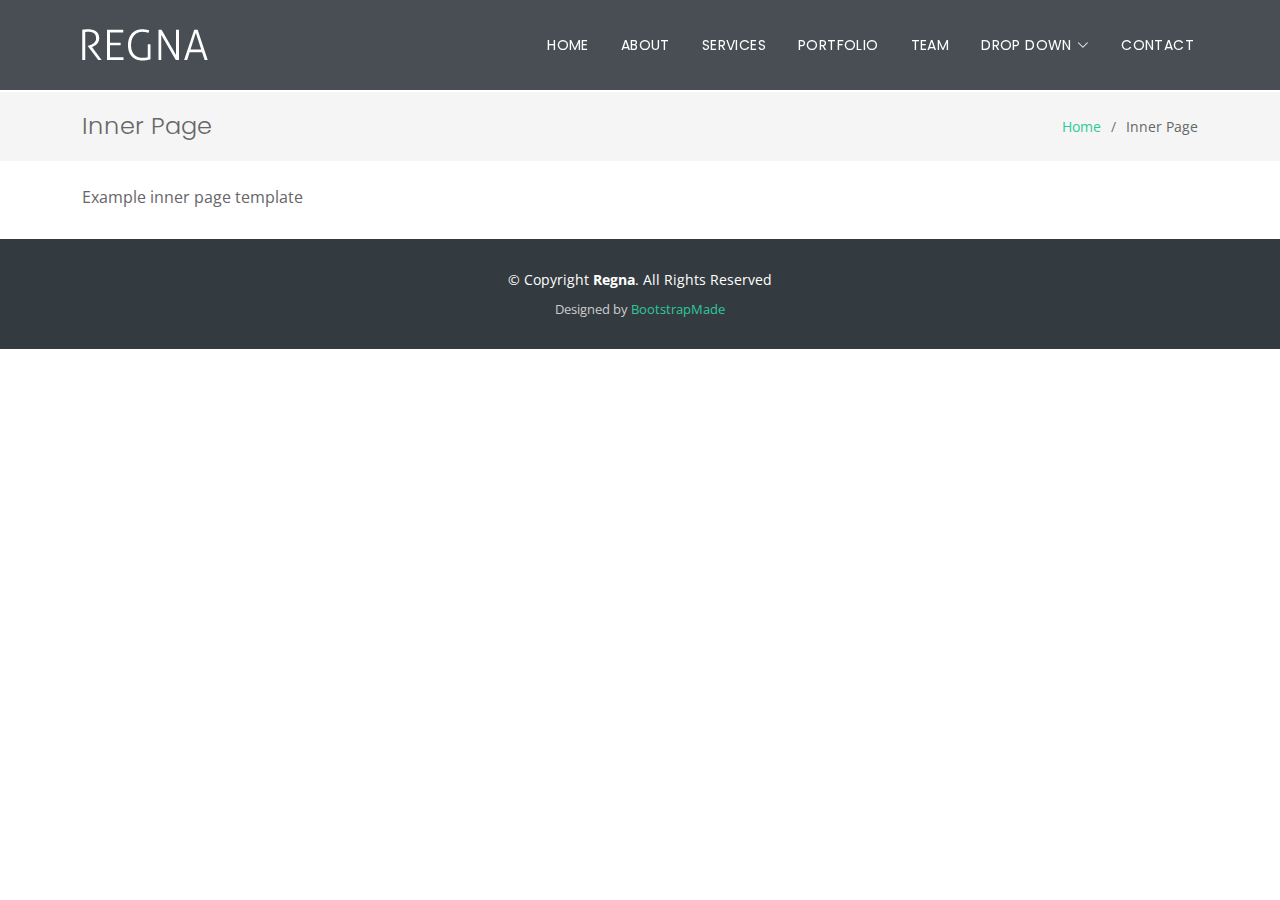
<file: inner-page.html>
<!DOCTYPE html>
<html lang="en">

<head>
  <meta charset="utf-8">
  <meta content="width=device-width, initial-scale=1.0" name="viewport">

  <title>Inner Page - Regna Bootstrap Template</title>
  <meta content="" name="description">
  <meta content="" name="keywords">

  <!-- Favicons -->
  <link href="assets/img/favicon.png" rel="icon">
  <link href="assets/img/apple-touch-icon.png" rel="apple-touch-icon">

  <!-- Google Fonts -->
  <link href="https://fonts.googleapis.com/css?family=Open+Sans:300,300i,400,400i,700,700i|Poppins:300,400,500,700" rel="stylesheet">

  <!-- Vendor CSS Files -->
  <link href="assets/vendor/aos/aos.css" rel="stylesheet">
  <link href="assets/vendor/bootstrap/css/bootstrap.min.css" rel="stylesheet">
  <link href="assets/vendor/bootstrap-icons/bootstrap-icons.css" rel="stylesheet">
  <link href="assets/vendor/boxicons/css/boxicons.min.css" rel="stylesheet">
  <link href="assets/vendor/glightbox/css/glightbox.min.css" rel="stylesheet">
  <link href="assets/vendor/swiper/swiper-bundle.min.css" rel="stylesheet">

  <!-- Template Main CSS File -->
  <link href="assets/css/style.css" rel="stylesheet">

  <!-- =======================================================
  * Template Name: Regna
  * Updated: Mar 09 2023 with Bootstrap v5.2.3
  * Template URL: https://bootstrapmade.com/regna-bootstrap-onepage-template/
  * Author: BootstrapMade.com
  * License: https://bootstrapmade.com/license/
  ======================================================== -->
</head>

<body>

  <!-- ======= Header ======= -->
  <header id="header" class="fixed-top d-flex align-items-center ">
    <div class="container d-flex justify-content-between align-items-center">

      <div id="logo">
        <a href="index.html"><img src="assets/img/logo.png" alt=""></a>
        <!-- Uncomment below if you prefer to use a text logo -->
        <!--<h1><a href="index.html">Regna</a></h1>-->
      </div>

      <nav id="navbar" class="navbar">
        <ul>
          <li><a class="nav-link scrollto " href="#hero">Home</a></li>
          <li><a class="nav-link scrollto" href="#about">About</a></li>
          <li><a class="nav-link scrollto" href="#services">Services</a></li>
          <li><a class="nav-link scrollto " href="#portfolio">Portfolio</a></li>
          <li><a class="nav-link scrollto" href="#team">Team</a></li>
          <li class="dropdown"><a href="#"><span>Drop Down</span> <i class="bi bi-chevron-down"></i></a>
            <ul>
              <li><a href="#">Drop Down 1</a></li>
              <li class="dropdown"><a href="#"><span>Deep Drop Down</span> <i class="bi bi-chevron-right"></i></a>
                <ul>
                  <li><a href="#">Deep Drop Down 1</a></li>
                  <li><a href="#">Deep Drop Down 2</a></li>
                  <li><a href="#">Deep Drop Down 3</a></li>
                  <li><a href="#">Deep Drop Down 4</a></li>
                  <li><a href="#">Deep Drop Down 5</a></li>
                </ul>
              </li>
              <li><a href="#">Drop Down 2</a></li>
              <li><a href="#">Drop Down 3</a></li>
              <li><a href="#">Drop Down 4</a></li>
            </ul>
          </li>
          <li><a class="nav-link scrollto" href="#contact">Contact</a></li>
        </ul>
        <i class="bi bi-list mobile-nav-toggle"></i>
      </nav><!-- .navbar -->
    </div>
  </header><!-- End Header -->

  <main id="main">

    <!-- ======= Breadcrumbs Section ======= -->
    <section class="breadcrumbs">
      <div class="container">

        <div class="d-flex justify-content-between align-items-center">
          <h2>Inner Page</h2>
          <ol>
            <li><a href="index.html">Home</a></li>
            <li>Inner Page</li>
          </ol>
        </div>

      </div>
    </section><!-- End Breadcrumbs Section -->

    <section class="inner-page pt-4">
      <div class="container">
        <p>
          Example inner page template
        </p>
      </div>
    </section>

  </main><!-- End #main -->

  <!-- ======= Footer ======= -->
  <footer id="footer">
    <div class="footer-top">
      <div class="container">

      </div>
    </div>

    <div class="container">
      <div class="copyright">
        &copy; Copyright <strong>Regna</strong>. All Rights Reserved
      </div>
      <div class="credits">
        <!--
        All the links in the footer should remain intact.
        You can delete the links only if you purchased the pro version.
        Licensing information: https://bootstrapmade.com/license/
        Purchase the pro version with working PHP/AJAX contact form: https://bootstrapmade.com/buy/?theme=Regna
      -->
        Designed by <a href="https://bootstrapmade.com/">BootstrapMade</a>
      </div>
    </div>
  </footer><!-- End Footer -->

  <a href="#" class="back-to-top d-flex align-items-center justify-content-center"><i class="bi bi-arrow-up-short"></i></a>

  <!-- Vendor JS Files -->
  <script src="assets/vendor/purecounter/purecounter_vanilla.js"></script>
  <script src="assets/vendor/aos/aos.js"></script>
  <script src="assets/vendor/bootstrap/js/bootstrap.bundle.min.js"></script>
  <script src="assets/vendor/glightbox/js/glightbox.min.js"></script>
  <script src="assets/vendor/isotope-layout/isotope.pkgd.min.js"></script>
  <script src="assets/vendor/swiper/swiper-bundle.min.js"></script>
  <script src="assets/vendor/php-email-form/validate.js"></script>

  <!-- Template Main JS File -->
  <script src="assets/js/main.js"></script>

</body>

</html>
</file>
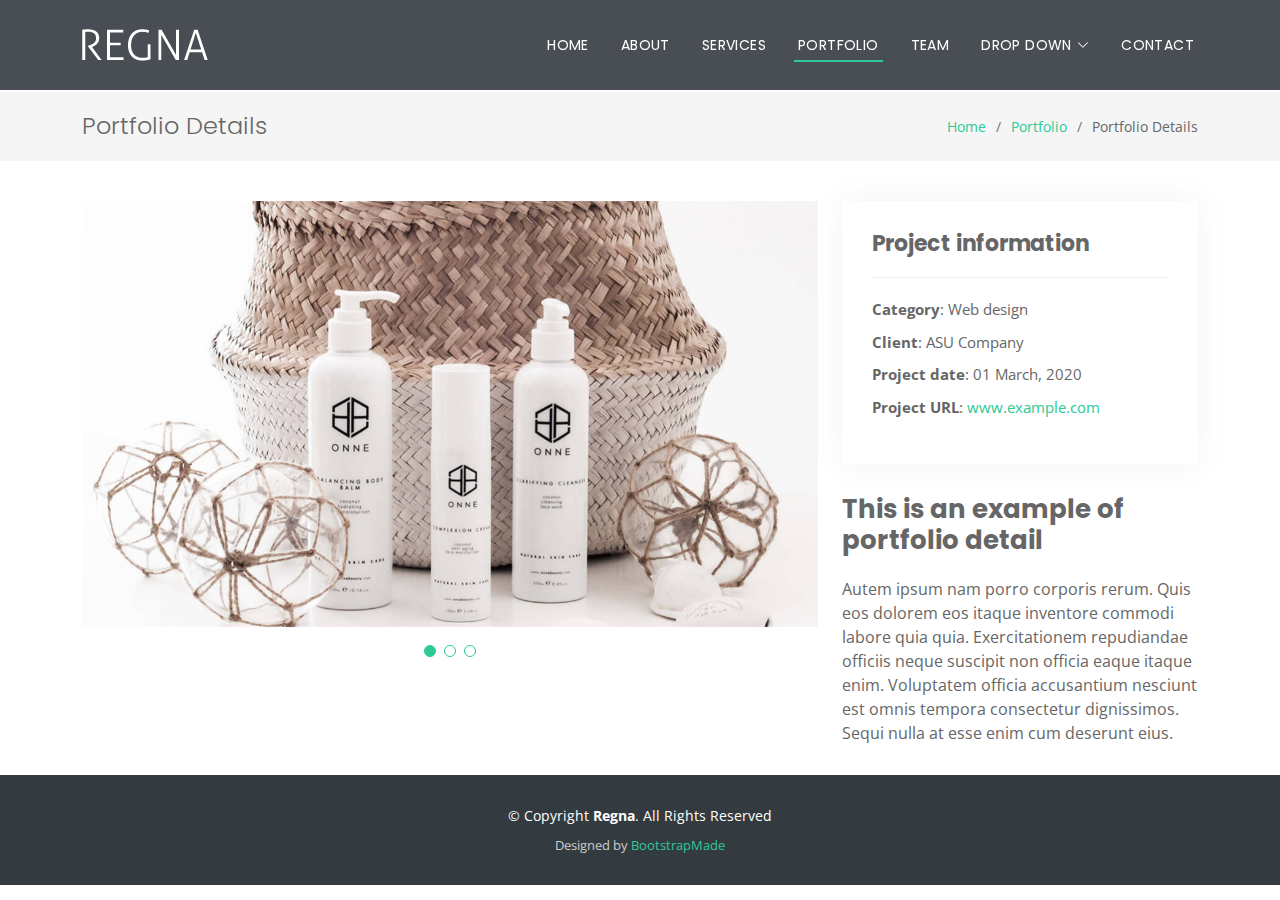
<file: portfolio-details.html>
<!DOCTYPE html>
<html lang="en">

<head>
  <meta charset="utf-8">
  <meta content="width=device-width, initial-scale=1.0" name="viewport">

  <title>Portfolio Details - Regna Bootstrap Template</title>
  <meta content="" name="description">
  <meta content="" name="keywords">

  <!-- Favicons -->
  <link href="assets/img/favicon.png" rel="icon">
  <link href="assets/img/apple-touch-icon.png" rel="apple-touch-icon">

  <!-- Google Fonts -->
  <link href="https://fonts.googleapis.com/css?family=Open+Sans:300,300i,400,400i,700,700i|Poppins:300,400,500,700" rel="stylesheet">

  <!-- Vendor CSS Files -->
  <link href="assets/vendor/aos/aos.css" rel="stylesheet">
  <link href="assets/vendor/bootstrap/css/bootstrap.min.css" rel="stylesheet">
  <link href="assets/vendor/bootstrap-icons/bootstrap-icons.css" rel="stylesheet">
  <link href="assets/vendor/boxicons/css/boxicons.min.css" rel="stylesheet">
  <link href="assets/vendor/glightbox/css/glightbox.min.css" rel="stylesheet">
  <link href="assets/vendor/swiper/swiper-bundle.min.css" rel="stylesheet">

  <!-- Template Main CSS File -->
  <link href="assets/css/style.css" rel="stylesheet">

  <!-- =======================================================
  * Template Name: Regna
  * Updated: Mar 09 2023 with Bootstrap v5.2.3
  * Template URL: https://bootstrapmade.com/regna-bootstrap-onepage-template/
  * Author: BootstrapMade.com
  * License: https://bootstrapmade.com/license/
  ======================================================== -->
</head>

<body>

  <!-- ======= Header ======= -->
  <header id="header" class="fixed-top d-flex align-items-center ">
    <div class="container d-flex justify-content-between align-items-center">

      <div id="logo">
        <a href="index.html"><img src="assets/img/logo.png" alt=""></a>
        <!-- Uncomment below if you prefer to use a text logo -->
        <!--<h1><a href="index.html">Regna</a></h1>-->
      </div>

      <nav id="navbar" class="navbar">
        <ul>
          <li><a class="nav-link scrollto " href="#hero">Home</a></li>
          <li><a class="nav-link scrollto" href="#about">About</a></li>
          <li><a class="nav-link scrollto" href="#services">Services</a></li>
          <li><a class="nav-link scrollto active" href="#portfolio">Portfolio</a></li>
          <li><a class="nav-link scrollto" href="#team">Team</a></li>
          <li class="dropdown"><a href="#"><span>Drop Down</span> <i class="bi bi-chevron-down"></i></a>
            <ul>
              <li><a href="#">Drop Down 1</a></li>
              <li class="dropdown"><a href="#"><span>Deep Drop Down</span> <i class="bi bi-chevron-right"></i></a>
                <ul>
                  <li><a href="#">Deep Drop Down 1</a></li>
                  <li><a href="#">Deep Drop Down 2</a></li>
                  <li><a href="#">Deep Drop Down 3</a></li>
                  <li><a href="#">Deep Drop Down 4</a></li>
                  <li><a href="#">Deep Drop Down 5</a></li>
                </ul>
              </li>
              <li><a href="#">Drop Down 2</a></li>
              <li><a href="#">Drop Down 3</a></li>
              <li><a href="#">Drop Down 4</a></li>
            </ul>
          </li>
          <li><a class="nav-link scrollto" href="#contact">Contact</a></li>
        </ul>
        <i class="bi bi-list mobile-nav-toggle"></i>
      </nav><!-- .navbar -->
    </div>
  </header><!-- End Header -->

  <main id="main">

    <!-- ======= Breadcrumbs Section ======= -->
    <section class="breadcrumbs">
      <div class="container">

        <div class="d-flex justify-content-between align-items-center">
          <h2>Portfolio Details</h2>
          <ol>
            <li><a href="index.html">Home</a></li>
            <li><a href="portfolio.html">Portfolio</a></li>
            <li>Portfolio Details</li>
          </ol>
        </div>

      </div>
    </section><!-- Breadcrumbs Section -->

    <!-- ======= Portfolio Details Section ======= -->
    <section id="portfolio-details" class="portfolio-details">
      <div class="container">

        <div class="row gy-4">

          <div class="col-lg-8">
            <div class="portfolio-details-slider swiper">
              <div class="swiper-wrapper align-items-center">

                <div class="swiper-slide">
                  <img src="assets/img/portfolio/portfolio-details-1.jpg" alt="">
                </div>

                <div class="swiper-slide">
                  <img src="assets/img/portfolio/portfolio-details-2.jpg" alt="">
                </div>

                <div class="swiper-slide">
                  <img src="assets/img/portfolio/portfolio-details-3.jpg" alt="">
                </div>

              </div>
              <div class="swiper-pagination"></div>
            </div>
          </div>

          <div class="col-lg-4">
            <div class="portfolio-info">
              <h3>Project information</h3>
              <ul>
                <li><strong>Category</strong>: Web design</li>
                <li><strong>Client</strong>: ASU Company</li>
                <li><strong>Project date</strong>: 01 March, 2020</li>
                <li><strong>Project URL</strong>: <a href="#">www.example.com</a></li>
              </ul>
            </div>
            <div class="portfolio-description">
              <h2>This is an example of portfolio detail</h2>
              <p>
                Autem ipsum nam porro corporis rerum. Quis eos dolorem eos itaque inventore commodi labore quia quia. Exercitationem repudiandae officiis neque suscipit non officia eaque itaque enim. Voluptatem officia accusantium nesciunt est omnis tempora consectetur dignissimos. Sequi nulla at esse enim cum deserunt eius.
              </p>
            </div>
          </div>

        </div>

      </div>
    </section><!-- End Portfolio Details Section -->

  </main><!-- End #main -->

  <!-- ======= Footer ======= -->
  <footer id="footer">
    <div class="footer-top">
      <div class="container">

      </div>
    </div>

    <div class="container">
      <div class="copyright">
        &copy; Copyright <strong>Regna</strong>. All Rights Reserved
      </div>
      <div class="credits">
        <!--
        All the links in the footer should remain intact.
        You can delete the links only if you purchased the pro version.
        Licensing information: https://bootstrapmade.com/license/
        Purchase the pro version with working PHP/AJAX contact form: https://bootstrapmade.com/buy/?theme=Regna
      -->
        Designed by <a href="https://bootstrapmade.com/">BootstrapMade</a>
      </div>
    </div>
  </footer><!-- End Footer -->

  <a href="#" class="back-to-top d-flex align-items-center justify-content-center"><i class="bi bi-arrow-up-short"></i></a>

  <!-- Vendor JS Files -->
  <script src="assets/vendor/purecounter/purecounter_vanilla.js"></script>
  <script src="assets/vendor/aos/aos.js"></script>
  <script src="assets/vendor/bootstrap/js/bootstrap.bundle.min.js"></script>
  <script src="assets/vendor/glightbox/js/glightbox.min.js"></script>
  <script src="assets/vendor/isotope-layout/isotope.pkgd.min.js"></script>
  <script src="assets/vendor/swiper/swiper-bundle.min.js"></script>
  <script src="assets/vendor/php-email-form/validate.js"></script>

  <!-- Template Main JS File -->
  <script src="assets/js/main.js"></script>

</body>

</html>
</file>
<file: assets/css/style.css>
/**
* Template Name: Regna
* Updated: Mar 09 2023 with Bootstrap v5.2.3
* Template URL: https://bootstrapmade.com/regna-bootstrap-onepage-template/
* Author: BootstrapMade.com
* License: https://bootstrapmade.com/license/
*/

/*--------------------------------------------------------------
# General
--------------------------------------------------------------*/
body {
  background: #fff;
  color: #666666;
  font-family: "Open Sans", sans-serif;
}

a {
  color: #2dc997;
  text-decoration: none;
}

a:hover,
a:active,
a:focus {
  color: #2dca98;
  outline: none;
  text-decoration: none;
}

p {
  padding: 0;
  margin: 0 0 30px 0;
  font-size: medium;
}

h1,
h2,
h3
 {
  font-family: "Poppins", sans-serif;
  font-weight: bold;
  font-size: medium;
  margin: 0 0 20px 0;
  padding: 0;
}




/*--------------------------------------------------------------
# Back to top button
--------------------------------------------------------------*/
.back-to-top {
  position: fixed;
  visibility: hidden;
  opacity: 0;
  right: 15px;
  bottom: 15px;
  z-index: 996;
  background: #2dc997;
  width: 40px;
  height: 40px;
  border-radius: 4px;
  transition: all 0.4s;
}

.back-to-top i {
  font-size: 28px;
  color: #fff;
  line-height: 0;
}

.back-to-top:hover {
  background: #49d6a9;
  color: #fff;
}

.back-to-top.active {
  visibility: visible;
  opacity: 1;
}

/*--------------------------------------------------------------
# Disable AOS delay on mobile
--------------------------------------------------------------*/
@media screen and (max-width: 768px) {
  [data-aos-delay] {
    transition-delay: 0 !important;
  }
}

/*--------------------------------------------------------------
# Header
--------------------------------------------------------------*/
#header {
  height: 90px;
  transition: all 0.5s;
  z-index: 997;
  background: rgba(52, 59, 64, 0.9);
}

#header #logo h1 {
  font-size: 32px;
  margin: 0;
  line-height: 1;
  font-family: "Poppins", sans-serif;
  font-weight: 700;
  letter-spacing: 3px;
  text-transform: uppercase;
}

#header #logo h1 a,
#header #logo h1 a:hover {
  color: #fff;
}

#header #logo img {
  padding: 0;
  margin: 0;
}

#header.header-transparent {
  background: transparent;
}

#header.header-scrolled {
  background: rgba(52, 59, 64, 0.9);
  height: 70px;
  transition: all 0.5s;
}

.scrolled-offset {
  margin-top: 70px;
}

/*--------------------------------------------------------------
# Navigation Menu
--------------------------------------------------------------*/
/**
* Desktop Navigation 
*/
.navbar {
  padding: 0;
}

.navbar ul {
  margin: 0;
  padding: 0;
  display: flex;
  list-style: none;
  align-items: center;
}

.navbar li {
  position: relative;
}

.navbar>ul>li {
  white-space: nowrap;
  padding: 10px 0 10px 24px;
}

.navbar a,
.navbar a:focus {
  display: flex;
  align-items: center;
  justify-content: space-between;
  font-family: "Poppins", sans-serif;
  color: #fff;
  font-size: 14px;
  padding: 0 4px;
  white-space: nowrap;
  transition: 0.3s;
  letter-spacing: 0.4px;
  position: relative;
  text-transform: uppercase;
}

.navbar a i,
.navbar a:focus i {
  font-size: 12px;
  line-height: 0;
  margin-left: 5px;
}

.navbar>ul>li>a:before {
  content: "";
  position: absolute;
  width: 100%;
  height: 2px;
  bottom: -6px;
  left: 0;
  background-color: #2dc997;
  visibility: hidden;
  transform: scaleX(0);
  transition: all 0.3s ease-in-out 0s;
}

.navbar a:hover:before,
.navbar li:hover>a:before,
.navbar .active:before {
  visibility: visible;
  transform: scaleX(1);
}

.navbar a:hover,
.navbar .active,
.navbar .active:focus,
.navbar li:hover>a {
  color: #fff;
}

.navbar .dropdown ul {
  display: block;
  position: absolute;
  left: 24px;
  top: calc(100% + 30px);
  margin: 0;
  padding: 10px 0;
  z-index: 99;
  opacity: 0;
  visibility: hidden;
  background: #fff;
  box-shadow: 0px 0px 30px rgba(127, 137, 161, 0.25);
  transition: 0.3s;
}

.navbar .dropdown ul li {
  min-width: 200px;
}

.navbar .dropdown ul a {
  padding: 10px 20px;
  font-size: 14px;
  text-transform: none;
  color: #666666;
}

.navbar .dropdown ul a i {
  font-size: 12px;
}

.navbar .dropdown ul a:hover,
.navbar .dropdown ul .active:hover,
.navbar .dropdown ul li:hover>a {
  color: #2dc997;
}

.navbar .dropdown:hover>ul {
  opacity: 1;
  top: 100%;
  visibility: visible;
}

.navbar .dropdown .dropdown ul {
  top: 0;
  left: calc(100% - 30px);
  visibility: hidden;
}

.navbar .dropdown .dropdown:hover>ul {
  opacity: 1;
  top: 0;
  left: 100%;
  visibility: visible;
}

@media (max-width: 1366px) {
  .navbar .dropdown .dropdown ul {
    left: -90%;
  }

  .navbar .dropdown .dropdown:hover>ul {
    left: -100%;
  }
}

/**
* Mobile Navigation 
*/
.mobile-nav-toggle {
  color: #fff;
  font-size: 28px;
  cursor: pointer;
  display: none;
  line-height: 0;
  transition: 0.5s;
}

@media (max-width: 991px) {
  .mobile-nav-toggle {
    display: block;
  }

  .navbar ul {
    display: none;
  }
}

.navbar-mobile {
  position: fixed;
  overflow: hidden;
  top: 0;
  right: 0;
  left: 0;
  bottom: 0;
  background: rgba(77, 77, 77, 0.9);
  transition: 0.3s;
  z-index: 999;
}

.navbar-mobile .mobile-nav-toggle {
  position: absolute;
  top: 15px;
  right: 15px;
}

.navbar-mobile ul {
  display: block;
  position: absolute;
  top: 55px;
  right: 15px;
  bottom: 15px;
  left: 15px;
  padding: 10px 0;
  background-color: #fff;
  overflow-y: auto;
  transition: 0.3s;
}

.navbar-mobile>ul>li {
  padding: 0;
}

.navbar-mobile a:hover:before,
.navbar-mobile li:hover>a:before,
.navbar-mobile .active:before {
  visibility: hidden;
}

.navbar-mobile a,
.navbar-mobile a:focus {
  padding: 10px 20px;
  font-size: 15px;
  color: #666666;
}

.navbar-mobile a:hover,
.navbar-mobile .active,
.navbar-mobile li:hover>a {
  color: #2dc997;
}

.navbar-mobile .getstarted,
.navbar-mobile .getstarted:focus {
  margin: 15px;
}

.navbar-mobile .dropdown ul {
  position: static;
  display: none;
  margin: 10px 20px;
  padding: 10px 0;
  z-index: 99;
  opacity: 1;
  visibility: visible;
  background: #fff;
  box-shadow: 0px 0px 30px rgba(127, 137, 161, 0.25);
}

.navbar-mobile .dropdown ul li {
  min-width: 200px;
}

.navbar-mobile .dropdown ul a {
  padding: 10px 20px;
}

.navbar-mobile .dropdown ul a i {
  font-size: 12px;
}

.navbar-mobile .dropdown ul a:hover,
.navbar-mobile .dropdown ul .active:hover,
.navbar-mobile .dropdown ul li:hover>a {
  color: #2dc997;
}

.navbar-mobile .dropdown>.dropdown-active {
  display: block;
}

/*--------------------------------------------------------------
# Hero Section
--------------------------------------------------------------*/
#hero {
  width: 100%;
  height: 100vh;
  background: url(../img/hero.jpg) top center;
  background-size: cover;
  position: relative;
}

@media (min-width: 1024px) {
  #hero {
    background-attachment: fixed;
  }
}

#hero:before {
  content: "";
  background: rgba(0, 0, 0, 0.6);
  position: absolute;
  bottom: 0;
  top: 0;
  left: 0;
  right: 0;
}

#hero .hero-container {
  position: absolute;
  bottom: 0;
  top: 0;
  left: 0;
  right: 0;
  display: flex;
  justify-content: center;
  align-items: center;
  flex-direction: column;
  text-align: center;
}

#hero h1 {
  margin: 30px 0 10px 0;
  font-size: 48px;
  font-weight: 700;
  line-height: 56px;
  text-transform: uppercase;
  color: #fff;
}

@media (max-width: 768px) {
  #hero h1 {
    font-size: 28px;
    line-height: 36px;
  }
}

#hero h2 {
  color: #eee;
  margin-bottom: 50px;
  font-size: 24px;
}

@media (max-width: 768px) {
  #hero h2 {
    font-size: 18px;
    line-height: 24px;
    margin-bottom: 30px;
  }
}

#hero .btn-get-started {
  font-family: "Poppins", sans-serif;
  text-transform: uppercase;
  font-weight: 500;
  font-size: 16px;
  letter-spacing: 1px;
  display: inline-block;
  padding: 8px 28px;
  border-radius: 50px;
  transition: 0.5s;
  margin: 10px;
  border: 2px solid #fff;
  color: #fff;
}

#hero .btn-get-started:hover {
  background: #2dc997;
  border: 2px solid #2dc997;
}

/*--------------------------------------------------------------
# Sections
--------------------------------------------------------------*/
section {
  overflow: hidden;
}

/* Sections Header
--------------------------------*/
.section-header .section-title {
  font-size: 32px;
  color: #111;
  text-transform: uppercase;
  text-align: center;
  font-weight: 700;
  margin-bottom: 5px;
}

.section-header .section-description {
  text-align: center;
  padding-bottom: 40px;
  color: #999;
}

/*--------------------------------------------------------------
# Breadcrumbs
--------------------------------------------------------------*/
.breadcrumbs {
  padding: 20px 0;
  background-color: whitesmoke;
  min-height: 40px;
  margin-top: 92px;
}

.breadcrumbs h2 {
  font-size: 24px;
  font-weight: 300;
  margin: 0;
}

@media (max-width: 992px) {
  .breadcrumbs h2 {
    margin: 0 0 10px 0;
  }
}

.breadcrumbs ol {
  display: flex;
  flex-wrap: wrap;
  list-style: none;
  padding: 0;
  margin: 0;
  font-size: 14px;
}

.breadcrumbs ol li+li {
  padding-left: 10px;
}

.breadcrumbs ol li+li::before {
  display: inline-block;
  padding-right: 10px;
  color: #6c757d;
  content: "/";
}

@media (max-width: 768px) {
  .breadcrumbs .d-flex {
    display: block !important;
  }

  .breadcrumbs ol {
    display: block;
  }

  .breadcrumbs ol li {
    display: inline-block;
  }
}

/* About Us Section
--------------------------------*/
#about {
  background: #fff;
  padding: 80px 0;
}

#about .about-container .background {
  min-height: 300px;
  background: url(../img/about-img.jpg) center top no-repeat;
  margin-bottom: 10px;
}

#about .about-container .content {
  background: #fff;
}

#about .about-container .title {
  color: #333;
  font-weight: 700;
  font-size: 20px;
}

@media (max-width: 768px) {
  #about .about-container .title {
    padding-top: 15px;
  }
}

#about .about-container p {
  line-height: 26px;
}

#about .about-container p:last-child {
  margin-bottom: 0;
}

#about .about-container .icon-box {
  background: #fff;
  background-size: cover;
  padding: 0 0 30px 0;
}

#about .about-container .icon-box .icon {
  float: left;
  background: #fff;
  width: 64px;
  height: 64px;
  display: flex;
  justify-content: center;
  align-items: center;
  flex-direction: column;
  text-align: center;
  border-radius: 50%;
  border: 2px solid #2dc997;
}

#about .about-container .icon-box .icon i {
  color: #2dc997;
  font-size: 24px;
  line-height: 0;
}

#about .about-container .icon-box .title {
  margin-left: 80px;
  font-weight: 500;
  margin-bottom: 5px;
  font-size: 18px;
  text-transform: uppercase;
}

#about .about-container .icon-box .title a {
  color: #111;
}

#about .about-container .icon-box .description {
  margin-left: 80px;
  line-height: 24px;
  font-size: 14px;
}

/* Facts Section
--------------------------------*/
#facts {
  background: #f7f7f7;
  padding: 80px 0 60px 0;
}

#facts .counters span {
  font-size: 48px;
  display: block;
  color: #2dc997;
}

#facts .counters p {
  padding: 0;
  margin: 0 0 20px 0;
  font-family: "Poppins", sans-serif;
  font-size: 14px;
}

/* Services Section
--------------------------------*/
#services {
  background: #fff;
  background-size: cover;
  padding: 80px 0 60px 0;
}

#services .box {
  padding: 50px 20px;
  margin-bottom: 50px;
  text-align: center;
  border: 1px solid #e6e6e6;
  height: 200px;
  position: relative;
  background: #fafafa;
}

#services .icon {
  position: absolute;
  top: -36px;
  left: calc(50% - 36px);
  transition: 0.2s;
  border-radius: 50%;
  border: 6px solid #fff;
  display: flex;
  justify-content: center;
  align-items: center;
  flex-direction: column;
  text-align: center;
  width: 72px;
  height: 72px;
  background: #2dc997;
}

#services .icon a {
  display: inline-block;
}

#services .icon i {
  color: #fff;
  font-size: 24px;
  line-height: 0;
}

#services .box:hover .icon {
  background: #fff;
  border: 2px solid #2dc997;
}

#services .box:hover .icon i {
  color: #2dc997;
}

#services .box:hover .icon a {
  color: #2dc997;
}

#services .title {
  font-weight: 700;
  font-size: 18px;
  margin-bottom: 15px;
  text-transform: uppercase;
}

#services .title a {
  color: #111;
}

#services .description {
  font-size: 14px;
  line-height: 24px;
}

/* Call To Action Section
--------------------------------*/
#call-to-action {
  background: linear-gradient(rgba(0, 0, 0, 0.6), rgba(0, 0, 0, 0.6)), url(../img/call-to-action-bg.jpg) fixed center center;
  background-size: cover;
  padding: 80px 0;
}

@media (max-width: 1024px) {
  #call-to-action {
    background-attachment: scroll;
  }
}

#call-to-action .cta-title {
  color: #fff;
  font-size: 28px;
  font-weight: 700;
}

#call-to-action .cta-text {
  color: #fff;
}

@media (min-width: 769px) {
  #call-to-action .cta-btn-container {
    display: flex;
    align-items: center;
    justify-content: flex-end;
  }
}

#call-to-action .cta-btn {
  font-family: "Poppins", sans-serif;
  text-transform: uppercase;
  font-weight: 500;
  font-size: 16px;
  letter-spacing: 1px;
  display: inline-block;
  padding: 8px 30px;
  border-radius: 50px;
  transition: 0.5s;
  margin: 10px;
  border: 2px solid #fff;
  color: #fff;
}

#call-to-action .cta-btn:hover {
  background: #2dc997;
  border: 2px solid #2dc997;
}

/* Portfolio Section
--------------------------------*/
#portfolio {
  background: #f7f7f7;
  padding: 80px 0;
}

#portfolio #portfolio-flters {
  padding: 0;
  margin: 0 auto 25px auto;
  list-style: none;
  text-align: center;
  border-radius: 50px;
}

#portfolio #portfolio-flters li {
  cursor: pointer;
  display: inline-block;
  padding: 12px 18px 14px 18px;
  font-size: 14px;
  font-weight: 500;
  line-height: 1;
  color: #666666;
  margin: 0 5px 10px 5px;
  transition: all ease-in-out 0.3s;
  background: white;
  border-radius: 4px;
}

#portfolio #portfolio-flters li:hover,
#portfolio #portfolio-flters li.filter-active {
  color: #fff;
  background: #2dc997;
}

#portfolio #portfolio-flters li:last-child {
  margin-right: 0;
}

#portfolio .portfolio-item {
  margin-bottom: 30px;
  overflow: hidden;
}

#portfolio .portfolio-item img {
  position: relative;
  top: 0;
  transition: all 0.6s cubic-bezier(0.645, 0.045, 0.355, 1);
}

#portfolio .portfolio-item .portfolio-info {
  opacity: 0;
  position: absolute;
  left: 12px;
  right: 12px;
  bottom: -50px;
  z-index: 3;
  transition: all ease-in-out 0.3s;
  background: #2dc997;
  padding: 15px 20px;
}

#portfolio .portfolio-item .portfolio-info h4 {
  font-size: 18px;
  color: #fff;
  font-weight: 600;
}

#portfolio .portfolio-item .portfolio-info p {
  color: #fff;
  font-size: 14px;
  margin-bottom: 0;
}

#portfolio .portfolio-item .portfolio-info .preview-link,
#portfolio .portfolio-item .portfolio-info .details-link {
  position: absolute;
  right: 50px;
  font-size: 24px;
  top: calc(50% - 18px);
  color: white;
  transition: ease-in-out 0.3s;
}

#portfolio .portfolio-item .portfolio-info .preview-link:hover,
#portfolio .portfolio-item .portfolio-info .details-link:hover {
  color: #a4ebd4;
}

#portfolio .portfolio-item .portfolio-info .details-link {
  right: 15px;
}

#portfolio .portfolio-item:hover img {
  top: -30px;
}

#portfolio .portfolio-item:hover .portfolio-info {
  opacity: 1;
  bottom: 0;
}

/*--------------------------------------------------------------
# Portfolio Details
--------------------------------------------------------------*/
.portfolio-details {
  padding-top: 40px;
}

.portfolio-details .portfolio-details-slider img {
  width: 100%;
}

.portfolio-details .portfolio-details-slider .swiper-pagination {
  margin-top: 20px;
  position: relative;
}

.portfolio-details .portfolio-details-slider .swiper-pagination .swiper-pagination-bullet {
  width: 12px;
  height: 12px;
  background-color: #fff;
  opacity: 1;
  border: 1px solid #2dc997;
}

.portfolio-details .portfolio-details-slider .swiper-pagination .swiper-pagination-bullet-active {
  background-color: #2dc997;
}

.portfolio-details .portfolio-info {
  padding: 30px;
  box-shadow: 0px 0 30px rgba(102, 102, 102, 0.08);
}

.portfolio-details .portfolio-info h3 {
  font-size: 22px;
  font-weight: 700;
  margin-bottom: 20px;
  padding-bottom: 20px;
  border-bottom: 1px solid #eee;
}

.portfolio-details .portfolio-info ul {
  list-style: none;
  padding: 0;
  font-size: 15px;
}

.portfolio-details .portfolio-info ul li+li {
  margin-top: 10px;
}

.portfolio-details .portfolio-description {
  padding-top: 30px;
}

.portfolio-details .portfolio-description h2 {
  font-size: 26px;
  font-weight: 700;
  margin-bottom: 20px;
}

.portfolio-details .portfolio-description p {
  padding: 0;
}

/* Team Section
--------------------------------*/
#team {
  background: #fff;
  padding: 80px 0 60px 0;
}

#team .member {
  text-align: center;
  margin-bottom: 20px;
}

#team .member .pic {
  margin-bottom: 15px;
  overflow: hidden;
  height: 260px;
}

#team .member .pic img {
  max-width: 100%;
}

#team .member h4 {
  font-weight: 700;
  margin-bottom: 2px;
  font-size: 18px;
}

#team .member span {
  font-style: italic;
  display: block;
  font-size: 13px;
}

#team .member .social {
  margin-top: 15px;
}

#team .member .social a {
  color: #b3b3b3;
}

#team .member .social a:hover {
  color: #2dc997;
}

#team .member .social i {
  font-size: 18px;
  margin: 0 2px;
}

/* Contact Section
--------------------------------*/
#contact {
  background: #f7f7f7;
  padding: 80px 0 40px 0;
}

#contact #google-map {
  height: 300px;
  margin-bottom: 20px;
}

#contact .info {
  color: #333333;
}

#contact .info i {
  font-size: 32px;
  color: #2dc997;
  float: left;
  line-height: 0;
}

#contact .info p {
  padding: 0 0 10px 50px;
  margin-bottom: 20px;
  line-height: 22px;
  font-size: 14px;
}

#contact .info .email p {
  padding-top: 5px;
}

#contact .social-links {
  padding: 20px 0;
}

#contact .social-links a {
  font-size: 18px;
  background: #333;
  color: #fff;
  line-height: 1;
  border-radius: 50%;
  text-align: center;
  width: 36px;
  height: 36px;
  transition: 0.3s;
  display: inline-flex;
  align-items: center;
  justify-content: center;
}

#contact .social-links a i {
  line-height: 0;
}

#contact .social-links a:hover {
  background: #2dc997;
  color: #fff;
}

#contact .php-email-form .error-message {
  display: none;
  color: #fff;
  background: #ed3c0d;
  text-align: left;
  padding: 15px;
  font-weight: 600;
}

#contact .php-email-form .error-message br+br {
  margin-top: 25px;
}

#contact .php-email-form .sent-message {
  display: none;
  color: #fff;
  background: #18d26e;
  text-align: center;
  padding: 15px;
  font-weight: 600;
}

#contact .php-email-form .loading {
  display: none;
  background: #fff;
  text-align: center;
  padding: 15px;
}

#contact .php-email-form .loading:before {
  content: "";
  display: inline-block;
  border-radius: 50%;
  width: 24px;
  height: 24px;
  margin: 0 10px -6px 0;
  border: 3px solid #18d26e;
  border-top-color: #eee;
  animation: animate-loading 1s linear infinite;
}

#contact .php-email-form input,
#contact .php-email-form textarea {
  border-radius: 0;
  box-shadow: none;
  font-size: 14px;
}

#contact .php-email-form input::focus,
#contact .php-email-form textarea::focus {
  background-color: #2dc997;
}

#contact .php-email-form button[type=submit] {
  background: #2dc997;
  border: 0;
  padding: 10px 24px;
  color: #fff;
  transition: 0.4s;
}

#contact .php-email-form button[type=submit]:hover {
  background: #51d8ad;
}

@keyframes animate-loading {
  0% {
    transform: rotate(0deg);
  }

  100% {
    transform: rotate(360deg);
  }
}

/*--------------------------------------------------------------
# Footer
--------------------------------------------------------------*/
#footer {
  background: #343b40;
  padding: 30px 0;
  color: #fff;
  font-size: 14px;
}

#footer .copyright {
  text-align: center;
}

#footer .credits {
  padding-top: 10px;
  text-align: center;
  font-size: 13px;
  color: #ccc;
}
</file>
